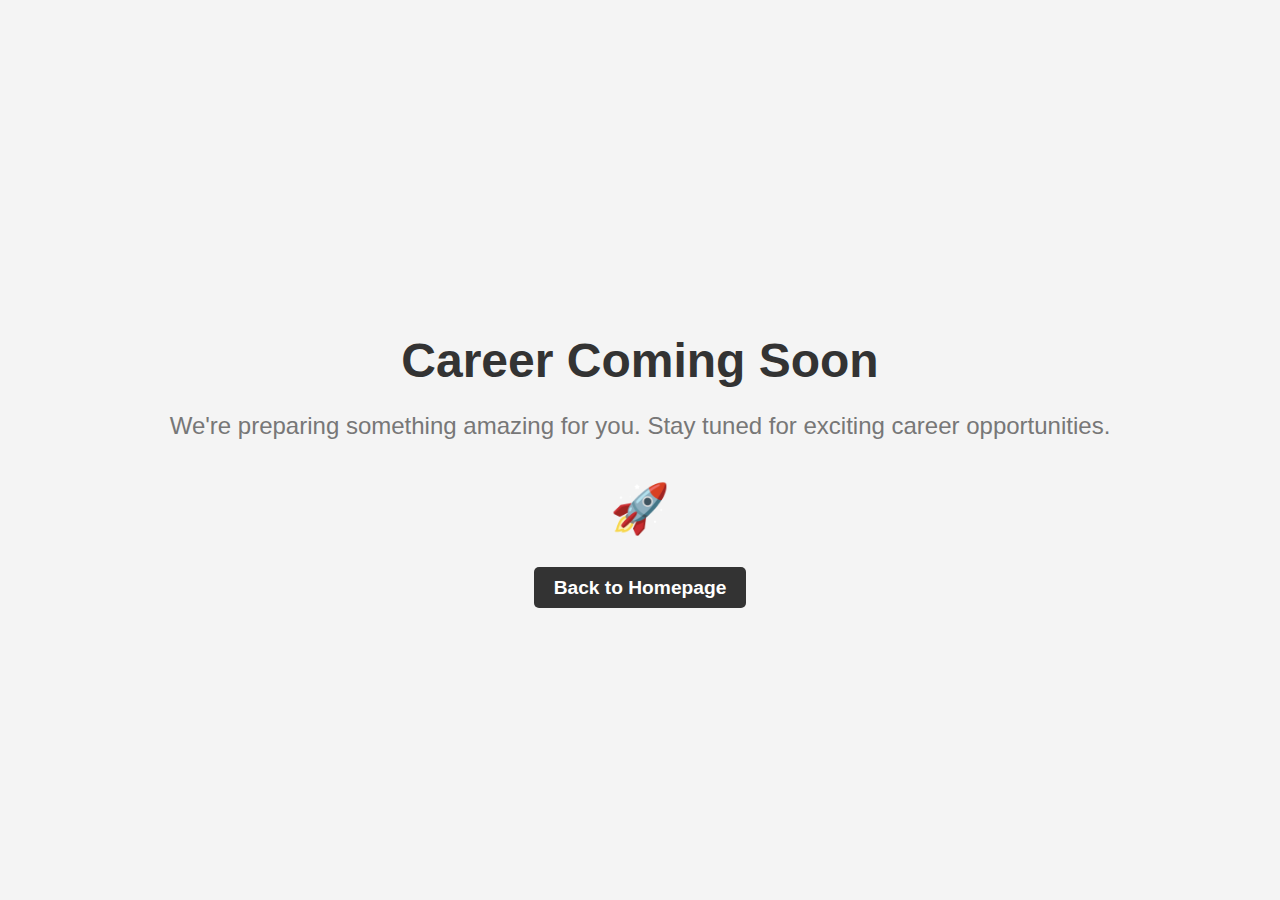
<file: careers.html>
<!DOCTYPE html>
<html lang="en">
<head>
    <meta charset="UTF-8">
    <meta name="viewport" content="width=device-width, initial-scale=1.0">
    <title>Career Coming Soon</title>
    <style>
        body {
            margin: 0;
            padding: 0;
            font-family: Arial, sans-serif;
            background-color: #f4f4f4;
            display: flex;
            justify-content: center;
            align-items: center;
            height: 100vh;
        }

        .container {
            text-align: center;
        }

        h1 {
            font-size: 3rem;
            color: #333;
            margin-bottom: 20px;
        }

        p {
            font-size: 1.5rem;
            color: #777;
            margin-bottom: 40px;
        }

        .hover-animation {
            font-size: 3rem;
            color: #ff6b6b;
            animation: hover 1s ease-in-out infinite alternate;
        }

        @keyframes hover {
            0% {
                transform: translateY(0);
            }
            100% {
                transform: translateY(-10px);
            }
        }

        .back-button {
            text-decoration: none;
            background-color: #333;
            color: #fff;
            padding: 10px 20px;
            border-radius: 5px;
            font-weight: bold;
            transition: background-color 0.3s;
            font-size: 1.2rem;
        }

        .back-button:hover {
            background-color: #555;
        }
    </style>
</head>
<body>
    <div class="container">
        <h1>Career Coming Soon</h1>
        <p>We're preparing something amazing for you. Stay tuned for exciting career opportunities.</p>
        <p></p>
        <div class="hover-animation">🚀</div>
        <p></p>
        <a href="index.html" class="back-button">Back to Homepage</a>
    </div>
</body>
</html>
</file>
